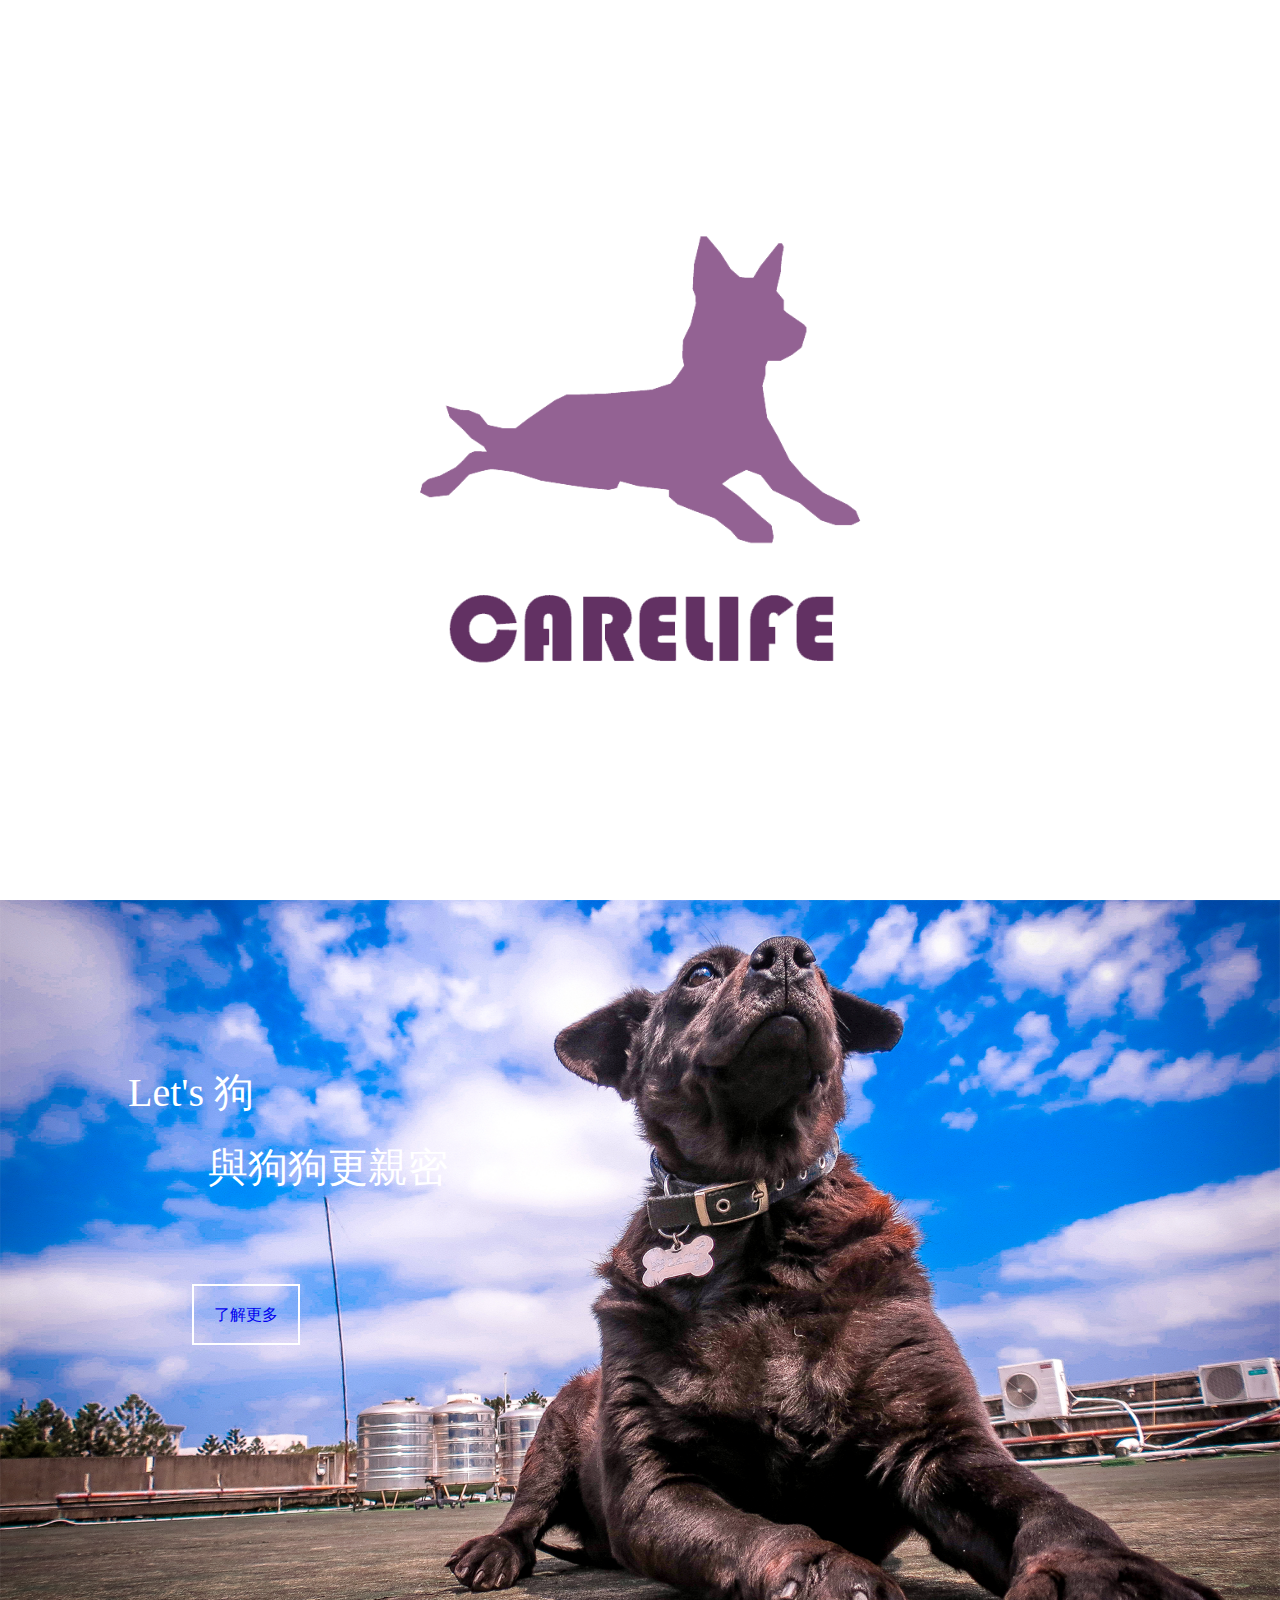
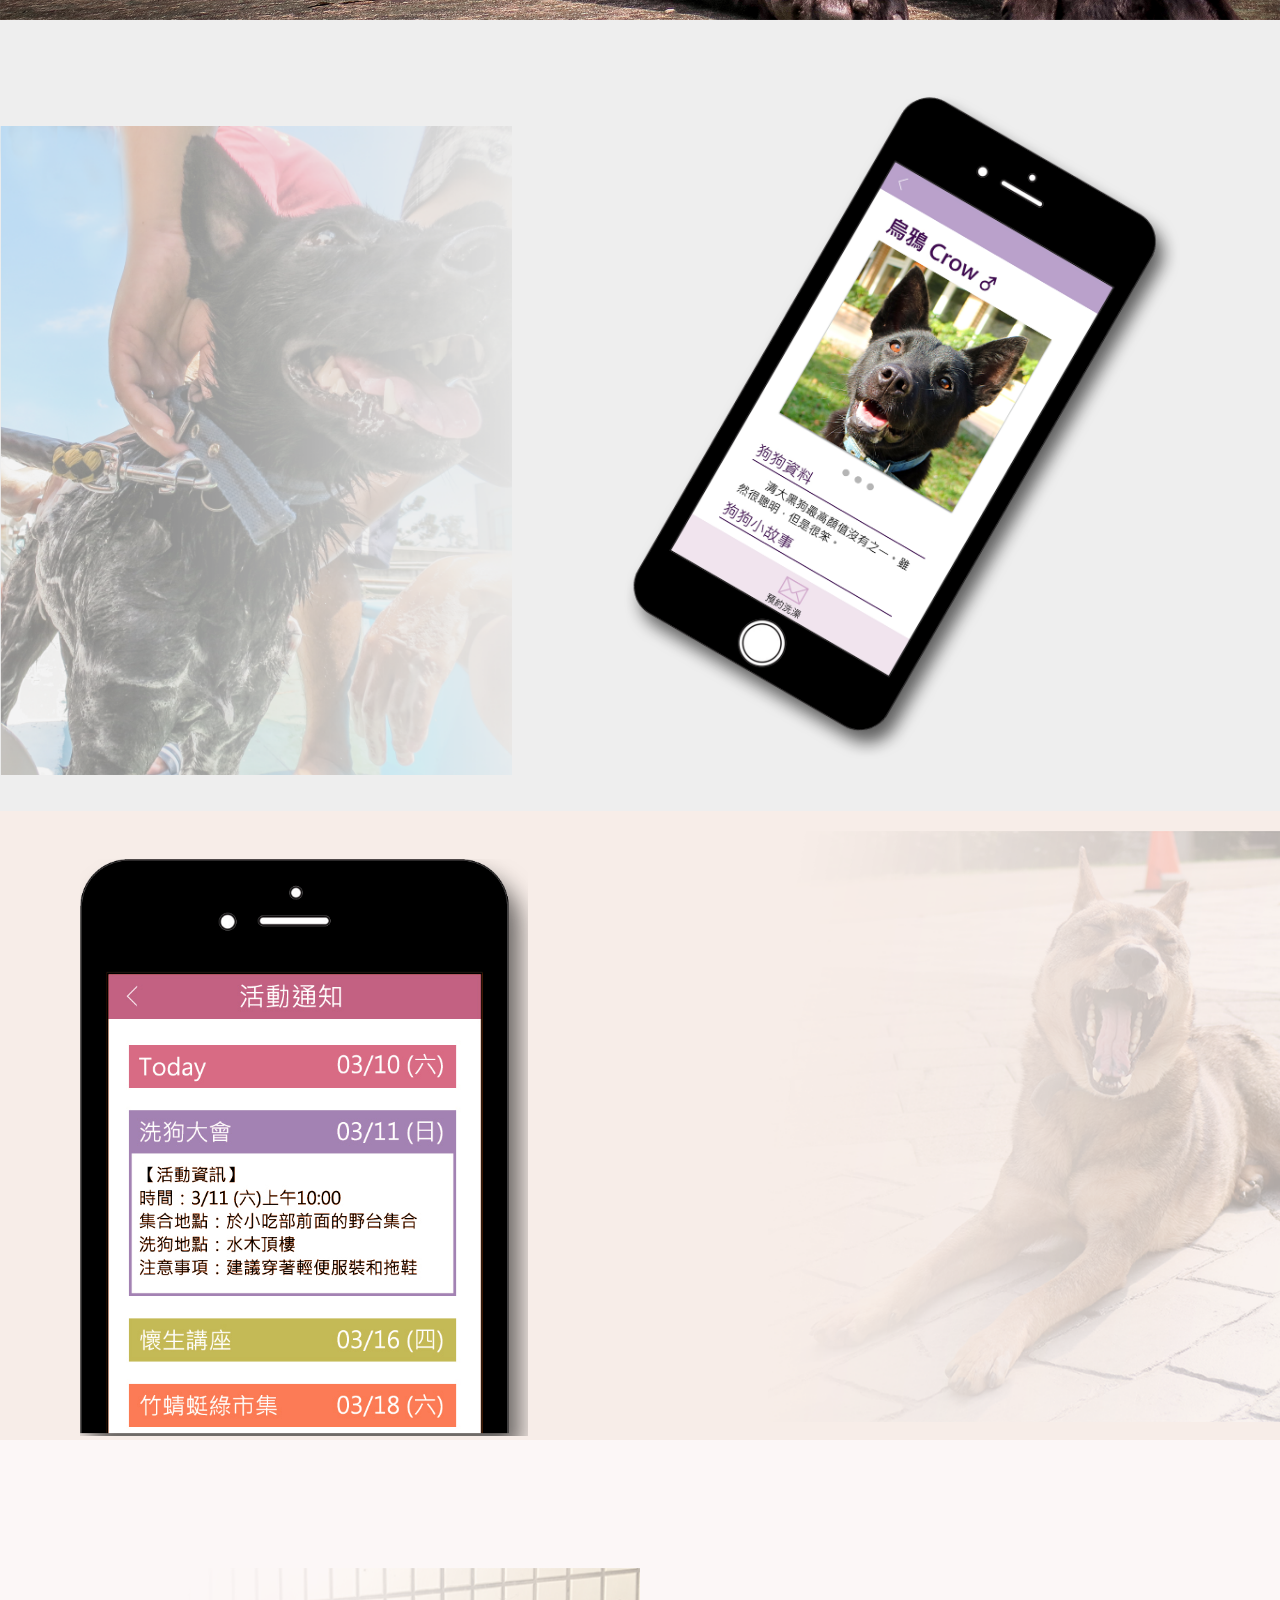
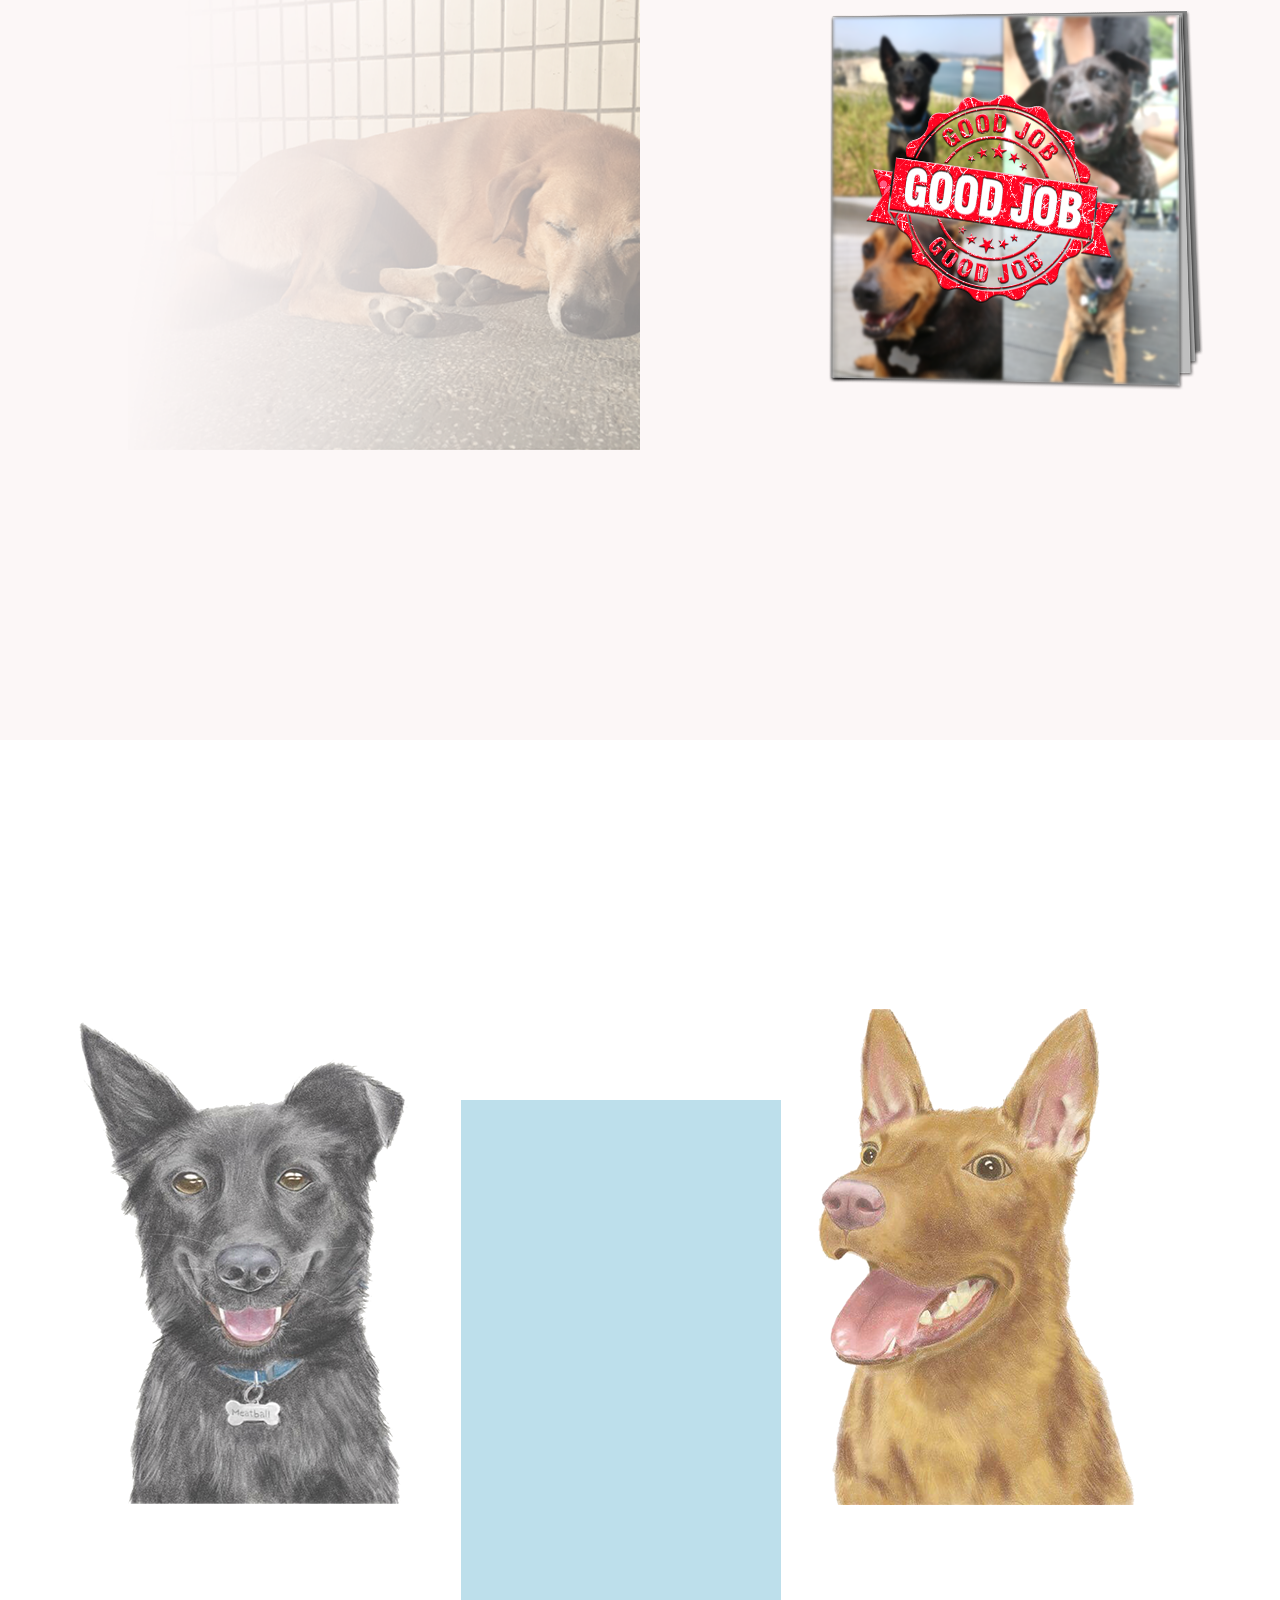
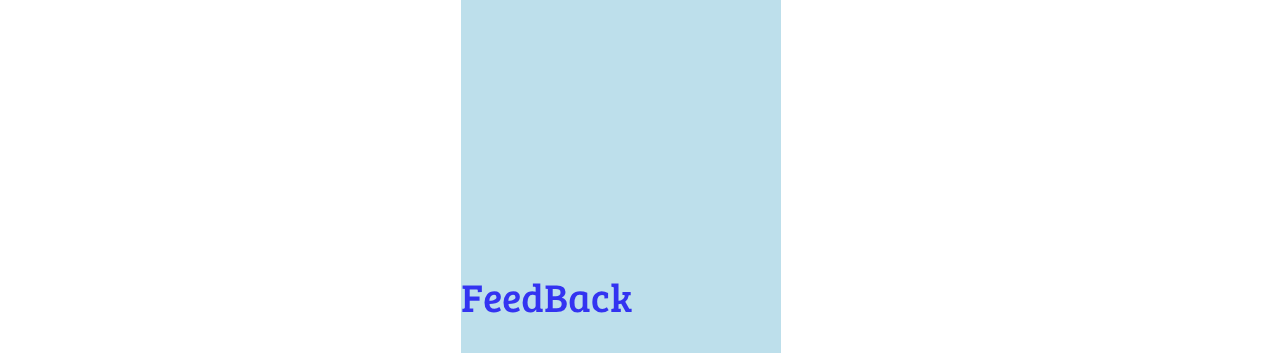
<file: landing-page/docs/index.html>
<!DOCTYPE html>
<html>
	<head>
		<meta charset = "utf-8">
		<meta http-equiv="X-UA-Compatible" content="ie=edge">
		<meta name="viewport" content="width=device-width, initial-scale=1.0">
		<link href = "style.css" rel = "stylesheet" type = "text/css">
		<link href = "animate.css" rel = "stylesheet" type = "text/css">
		<link href="https://fonts.googleapis.com/css?family=Bree+Serif" rel="stylesheet">
		<title>Let's 狗</title>

	</head>
	<body>
		<div id = "index">
			<div id = "page1">
				<div class = "logo-content">
					<IMG SRC="logo.png" text align="center" >
				</div>
			</div>
			<div id = "page2">
				<div class="container">
					<div class="index-intro-container">
						<img src="function/washdog.png" class = "index-pic">
						<div class="index-text animated fadeIn">
							<p>Let's 狗</p>
							<p style = "text-indent: 5rem;">與狗狗更親密</p>
							<br><br><br><br><br>
							<a href = "#dog">了解更多</a>
						</div>
					</div>
				</div>
				<div id = "dog" class = "container">
					<div class = "dog-intro-container">
						<img class = "dog-intro " src = "function/page_2.png" alt = "#1">
					</div>
					<div class = "text-intro-container">

						<h1 class = "function-header wow animated fadeInUp">校浪圖鑑</h1>
						<p class = "wow animated fadeInUp">路上一堆黑狗，他是誰？</p>
						<p class = "wow animated fadeInUp" style = "text-indent: 4.5rem;">拿出圖鑑你就是校浪大師</p>
						<br><br><br><br>
						<h1 class = "function-header wow animated fadeInUp">預約洗澡</h1>
						<p class = "wow animated fadeInUp">有了你，其他人能更放肆地撫摸牠</p>
						<br><br><br><br><br><br><br><br><br><br>
					</div>
				</div>
			</div>

				<div id="page_3">
					<img class="activity"src="function/000.png" alt="" display:"block">
				<div class ="activity_word">
					<h1 class = "function-header wow animated fadeInUp">活動公告</h1>
					<p class = "wow animated fadeInUp">不能錯過的精彩活動</p>
					<br><br><br><br><br><br><br>
				</div>
			</div>

			<div id="page_4">
				<img class="game" src="ALBUM.png" alt="" display:"block; margin-right: 5%;">
				<div class="game_word">
					<h1 class = "function-header wow animated fadeInUp">成就簿</h1>
					<p class = "wow animated fadeInUp"> >>> QRcode一掃，便知有沒有</p>
					<p class = "wow animated fadeInUp"> >>> 緣份看命，王者封號</p>
					<h1 class = "function-header wow animated fadeInUp">集狗幣<br>換商品！</h1>
					<br><br><br><br>

				</div>

			</div>


			<div class="feedback">
					<div class="meat">
						<img src="meat.png" alt="">
					</div>
					<div class="plus">
						<img src="plus.png" alt="">
					</div>
					<div class ="feedback-btn">
					<a  href="https://docs.google.com/forms/d/e/1FAIpQLSf7xnzM6A_9rC_JLDYHYkxdYlf65bvbc6nlaDkyBQ1bFyvCpQ/viewform" font-size="5">FeedBack</a>
				</div>
			</div>

		</div>
		<script src = "wow.js"></script>
		<script>
			var page1 = document.getElementById('page1');
			new WOW().init();
			setTimeout(function(){page1.style.display = "none";}, 2000);
		</script>
	</body>
</html>
</file>
<file: landing-page/docs/style.css>
*{
	box-sizing: border-box;
	font-family: 微軟正黑體;
	font-size: 16px;
	font-weight: normal;
}
html, body{
	font-size: 16px;
	margin: 0;
	padding: 0;
	height: 100%;
}
.container{
	width: 100%;
	height: 100%;
}
.container::after{
	content: "";
	display: block;
	clear: both;
}
.dog-intro-container{
	display: block;
	float: right;
	width: 60%;
	text-align: center;
}
.dog-intro{
	/*image*/
	width: 90%;
}
.index-intro-container{
	display: block;
	width: 100%;
	position: relative;
}
.index-intro-container::before{
	content: "";
	position: absolute;
	display: block;
	width: 100%;
	height: 100%;
	animation-name: darker;
	animation-delay: 1.5s;
	animation-duration: 1s;
	animation-fill-mode: forwards;
}
.index-pic{
	width: 100%;
}
.index-text{
	position: absolute;
	left: 0;
	top:20%;
	width: 100%;
	animation-delay: 2s;
}
.index-text p{
	color: #ffffff;
	margin: 20px 0 20px 10%;
	font-size: 2.5rem;
}
.index-text a{
	position: relative;
	bottom: 10%;
	margin-left: 15%;
	padding: 20px;
	font-size: 1rem;
	text-decoration: none;
	border: 2px solid #ffffff;
}
.index-text a:visited{
	color: #ffffff;
}

.text-intro-container{
	margin-top: 8%;
	padding-left: 8%;
	width: 40%;
	display: block;
	float: left;
	background: url("meat_bath.png");
	background-size: cover;
	height: 100%;
	/*opacity: 0.5;*/
}
.function-header{
	color: #2A7E3A;
	font-size: 4rem;
	margin-top: 20px;
	margin-bottom: 20px;
}
.function-header ~ p{
	text-align: justify;
	font-size: 1.5rem;
	margin: 5px 0 5px 50px;
}
#index{
	width: 100%;
	height: 100vh;
}
#page1::before{
	content: "";
	display: block;
	position: fixed;
	left: 0;
	top: 0;

	margin: 0 auto;
	/*height: 1010px;*/
	height: 100%;
	width: 100%;
	opacity: 0.8;
	z-index: -10;
}
#page1{
	height: 100%;
	width: 100%;
}
.logo-content{
	display: block;
	text-align: center;
  /*opacity: 0.9;*/
	position: absolute;
	width: 100%;
  left: 0;
	top: 20%;
	background: rgba(255, 255, 255, 0.9);
	/*background: #FFFFFF;*/
}
.logo-content img{
	margin: 0 auto;
	animation-name: rotate;
	animation-duration: 3s;
	animation-fill-mode: forwards;
	width: 40%;
}
.logo-content h1{
	font-size: 2rem;
	color: #000000;
}

#page2{
	z-index: 10;
	background-color: #eeeeee;
}
.feedback {
	width: 100%;
	height: 100vh;
	display: block;
	/*background: url('meat.png') no-repeat scroll center;*/
	/*background-size: cover;*/
	opacity: 0.8;
}
.feedback-btn{
	position: relative;
	left: 8%;
	top: 40%;
	/*width: 60%;*/
	/*height: 20%;*/
	margin-left: 28%;
	margin-right: 47%;
	padding-top: 30px;
	padding-bottom: 30px;
	background-color: lightblue;
	/*font-size: 1.5rem;*/
	/*background: #BBC34B;*/
	/*border: 2px solid #000000;*/
}

.feedback-btn a{
	text-decoration: none;
	font-size: 2.5rem;
	font-family: 'Bree Serif', serif;
}
@media screen and (max-width: 1024px) {
	html{
		font-size: 10px;
	}
}
@media screen and (max-width: 676px){
	.logo-content img{
		width: 25%;
	}
	.logo-content h1{
		color: #000000;
	}
	.dog-intro-container, .text-intro-container{
		margin-top: 5%;
		padding: 0;
		float: none;
		text-align: center;
		width: 100%;
	}
	.dog-intro{
		width: 80%;
	}
	.function-header{
		margin: 0;
	}
	.function-header ~ h2{
		margin: 10px 0 0 0;
	}
	.function-header ~ p{
		margin: 5px 0 0 0;
		padding: 1rem;
		text-align: center;
	}
	.feedback-btn{
		width: 80%;
		height: 15%;
		left: 10%;
		top: 42.5%;
		padding: 10px;
		border: 3px solid blue;
	}
}

#page_3{
	background-color: #F7EDE8;
	background-size: cover;
	z-index: 20;
	display: block;
	/*height: 100%;*/
}

.activity{
	margin-top: 3rem;
	margin-left: 5rem;
	width: 35%
}
/*
.activity_img{
display: block;
float: left;
width: 40%;
text-align: center;
}
*/
.activity_word{
width: 40%;
display: block;
float: right;
margin-top: 20px;
background: url("egg.png") no-repeat;
background-size: cover;
/*margin-top: 300px;*/
/*background: url('meat.png');*/
/*background-size: cover;*/
/*z-index: 60;*/
}
.activity_word h1{
	margin-top: 300px;
	margin-left:0;
	font-size: 5rem;

}

.activity_word p {
	margin-top: 0px;

}

#page_4{
	background-color: #FCF7F7;
	background-size: cover;
	/*z-index: 30;*/
	display: block;
	height: 100vh;
}

.game{
	margin-top: 6rem;
	width: 40%;
	margin-left: 10%;
}
.game_word{
	/*margin-right: 100px;*/
	float:left;
	margin-left: 10%;
	margin-top: 10%;
	width: 40%;
	background: url("hua.png");
	background-size: cover;
	/*z-index: 50;*/
}
@keyframes rotate {
		0%{
			transform: rotate(0deg);
		}
		100%{
			transform: rotate(360deg);
			width: 0;
			height: auto;
		}
}
@keyframes  darker{
	0%{
		background: rgba(0,0,0,0);
	}
	100%{
		background: rgba(0,0,0,0.3);
	}
}

.meat{
	float:left;
	/*width: 10%;*/
	/*height: 100%;*/
	/*position: absolute;*/
	/*bottom: 0;*/
	display: block;
	margin-top: 21%;
}
.plus{
	float:right;
	/*width: 50%;*/
	/*height: 100%;*/
 	/*position: absolute;*/
	/*bottom: 0;*/
	display: block;
	margin-top: 21%;
}
</file>
